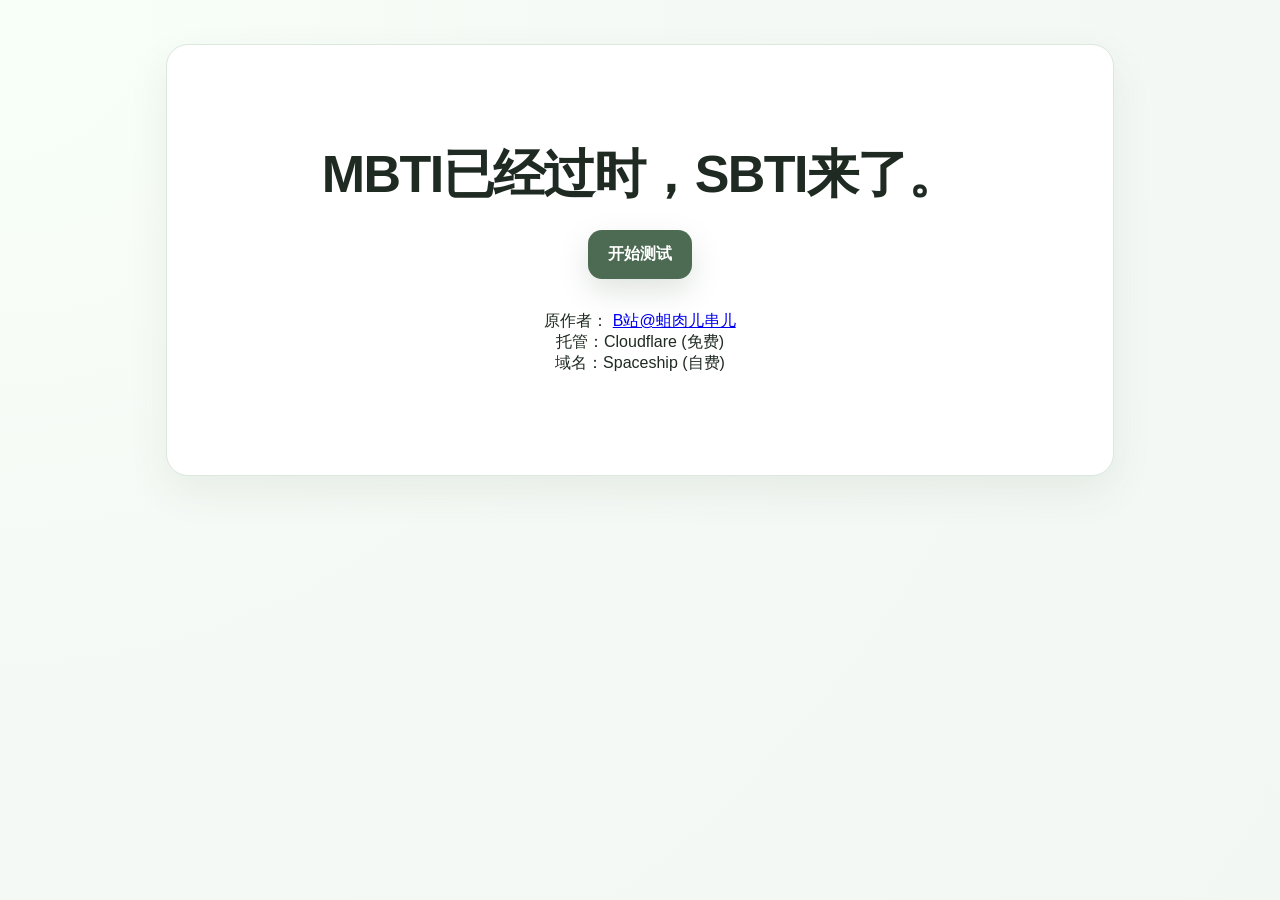
<file: sbti_unun_dev_dump/output/site/index.html>
<!DOCTYPE html>
<html lang="zh-CN">
<head>
  <meta charset="UTF-8" />
  <meta name="viewport" content="width=device-width, initial-scale=1.0" />
  <title>BSTI 人格测试</title>
  <style>
    :root {
      --bg: #f6faf6;
      --panel: #ffffff;
      --text: #1e2a22;
      --muted: #6a786f;
      --line: #dbe8dd;
      --soft: #edf6ef;
      --accent: #6c8d71;
      --accent-strong: #4d6a53;
      --shadow: 0 16px 40px rgba(47, 73, 55, 0.08);
      --radius: 22px;
    }

    * { box-sizing: border-box; }
    html, body { margin: 0; padding: 0; }
    body {
      font-family: -apple-system, BlinkMacSystemFont, "Segoe UI", "PingFang SC", "Hiragino Sans GB", "Microsoft YaHei", sans-serif;
      background:
        radial-gradient(circle at top left, #f8fff8 0, #f6faf6 36%, #f2f7f3 100%);
      color: var(--text);
      min-height: 100vh;
    }

    .shell {
      max-width: 980px;
      margin: 0 auto;
      padding: 24px 16px 56px;
    }

    .card {
      background: var(--panel);
      border: 1px solid var(--line);
      border-radius: var(--radius);
      box-shadow: var(--shadow);
    }

    .hero {
      padding: 28px;
      margin-top: 20px;
      overflow: hidden;
      position: relative;
    }

    .hero::after {
      content: "";
      position: absolute;
      right: -60px;
      top: -60px;
      width: 180px;
      height: 180px;
      border-radius: 50%;
      background: linear-gradient(180deg, rgba(127, 165, 134, 0.18), rgba(127, 165, 134, 0.02));
      pointer-events: none;
    }

    .eyebrow {
      display: inline-flex;
      align-items: center;
      gap: 8px;
      font-size: 12px;
      color: var(--accent-strong);
      border: 1px solid var(--line);
      background: var(--soft);
      border-radius: 999px;
      padding: 8px 12px;
      margin-bottom: 16px;
    }

    h1, h2, h3, p { margin: 0; }
    .hero h1 {
      font-size: clamp(28px, 5vw, 52px);
      line-height: 1.08;
      letter-spacing: -0.03em;
      max-width: 680px;
    }
    .hero .sub {
      margin-top: 14px;
      color: var(--muted);
      font-size: 15px;
      line-height: 1.75;
      max-width: 720px;
    }

    .hero-grid {
      display: grid;
      grid-template-columns: 1.3fr 0.9fr;
      gap: 18px;
      align-items: stretch;
      margin-top: 24px;
    }

    .mini-panel {
      padding: 18px;
      border-radius: 18px;
      border: 1px solid var(--line);
      background: linear-gradient(180deg, #fbfefb, #f3f8f4);
    }

    .mini-panel h3 {
      font-size: 15px;
      margin-bottom: 10px;
    }

    .mini-panel ul {
      margin: 0;
      padding-left: 18px;
      color: var(--muted);
      line-height: 1.8;
      font-size: 14px;
    }

        .hero-actions {
      display: flex;
      flex-wrap: wrap;
      gap: 12px;
      margin-top: 22px;
    }
    .hero-minimal {
      min-height: 48vh;
      display: flex;
      flex-direction: column;
      justify-content: center;
      align-items: center;
      text-align: center;
      padding: 42px 20px;
    }
    .hero-minimal::after { display: none; }
    .hero-minimal h1 {
      max-width: none;
      margin: 0;
    }
    .hero-actions-single {
      justify-content: center;
      margin-top: 28px;
    }

    button {
      border: 0;
      cursor: pointer;
      transition: transform .16s ease, box-shadow .16s ease, opacity .16s ease;
      font: inherit;
    }

    button:hover { transform: translateY(-1px); }
    button:disabled { cursor: not-allowed; opacity: 0.55; transform: none; }

    .btn-primary {
      background: var(--accent-strong);
      color: #fff;
      padding: 14px 20px;
      border-radius: 14px;
      box-shadow: 0 12px 30px rgba(77, 106, 83, 0.18);
      font-weight: 700;
    }

    .btn-secondary {
      background: #fff;
      color: var(--accent-strong);
      padding: 14px 20px;
      border-radius: 14px;
      border: 1px solid var(--line);
      font-weight: 700;
    }

    .screen { display: none; }
    .screen.active { display: block; }

    .test-wrap,
    .result-wrap {
      margin-top: 22px;
      padding: 22px;
    }

    .topbar {
      display: flex;
      justify-content: space-between;
      align-items: center;
      gap: 16px;
      margin-bottom: 18px;
      flex-wrap: wrap;
    }

    .progress {
      flex: 1;
      min-width: 240px;
      height: 10px;
      background: #edf3ee;
      border-radius: 999px;
      overflow: hidden;
      position: relative;
    }

    .progress > span {
      display: block;
      width: 0;
      height: 100%;
      background: linear-gradient(90deg, #97b59c, #5b7a62);
      border-radius: inherit;
      transition: width .22s ease;
    }

    .progress-text {
      color: var(--muted);
      font-size: 13px;
      white-space: nowrap;
    }

    .question-list {
      display: grid;
      gap: 16px;
    }

    .question {
      border: 1px solid var(--line);
      border-radius: 18px;
      padding: 18px;
      background: linear-gradient(180deg, #ffffff, #fbfdfb);
    }

    .question-meta {
      display: flex;
      justify-content: space-between;
      align-items: center;
      gap: 12px;
      margin-bottom: 10px;
      color: var(--muted);
      font-size: 12px;
    }

    .badge {
      display: inline-flex;
      align-items: center;
      gap: 6px;
      border-radius: 999px;
      padding: 6px 10px;
      background: var(--soft);
      border: 1px solid var(--line);
    }

    .question-title {
      font-size: 16px;
      line-height: 1.7;
      white-space: pre-wrap;
    }

    .options {
      display: grid;
      gap: 10px;
      margin-top: 14px;
    }

    .option {
      display: flex;
      align-items: flex-start;
      gap: 12px;
      padding: 14px 14px;
      border-radius: 14px;
      border: 1px solid var(--line);
      background: #fff;
      transition: border-color .16s ease, background .16s ease, transform .16s ease;
    }

    .option:hover {
      border-color: #bcd0c1;
      background: #f8fcf9;
    }

    .option input {
      margin-top: 3px;
      accent-color: var(--accent-strong);
      transform: scale(1.1);
      flex-shrink: 0;
    }

    .option-code {
      font-weight: 800;
      color: var(--accent-strong);
      min-width: 22px;
    }

    .actions-bottom {
      display: flex;
      justify-content: space-between;
      align-items: center;
      gap: 12px;
      flex-wrap: wrap;
      margin-top: 18px;
      padding-top: 6px;
    }

    .hint {
      color: var(--muted);
      font-size: 13px;
      line-height: 1.7;
    }

    .result-hero {
      display: grid;
      grid-template-columns: 1.2fr 0.8fr;
      gap: 18px;
      align-items: stretch;
    }

    .type-box,
    .score-box,
    .dim-box,
    .top3-box,
    .about-box {
      border: 1px solid var(--line);
      border-radius: 18px;
      padding: 18px;
      background: linear-gradient(180deg, #ffffff, #fbfdfb);
    }

    .type-kicker {
      font-size: 12px;
      color: var(--accent-strong);
      margin-bottom: 8px;
      letter-spacing: .05em;
    }

    .type-name {
      font-size: clamp(30px, 5vw, 48px);
      line-height: 1.08;
      letter-spacing: -0.03em;
    }

    .type-subname {
      margin-top: 8px;
      color: var(--muted);
      font-size: 15px;
    }

    .match {
      margin-top: 18px;
      display: inline-flex;
      align-items: center;
      gap: 8px;
      border-radius: 999px;
      padding: 10px 14px;
      background: var(--soft);
      border: 1px solid var(--line);
      color: var(--accent-strong);
      font-weight: 700;
    }

    .type-desc {
      margin-top: 18px;
      line-height: 1.85;
      font-size: 15px;
      color: #304034;
    }

    .score-box h3,
    .dim-box h3,
    .top3-box h3,
    .about-box h3 {
      font-size: 16px;
      margin-bottom: 12px;
    }

    .score-grid {
      display: grid;
      grid-template-columns: repeat(2, minmax(0, 1fr));
      gap: 10px;
    }

    .score-item {
      border: 1px solid var(--line);
      border-radius: 14px;
      padding: 12px;
      background: #fff;
    }

    .score-item .k {
      font-size: 12px;
      color: var(--muted);
      margin-bottom: 6px;
    }

    .score-item .v {
      font-size: 20px;
      font-weight: 800;
      color: var(--accent-strong);
    }

    .dim-grid {
      display: grid;
      grid-template-columns: repeat(3, minmax(0, 1fr));
      gap: 10px;
    }

    .dim-pill {
      border: 1px solid var(--line);
      border-radius: 14px;
      padding: 12px;
      background: #fff;
    }

    .dim-pill .label {
      color: var(--muted);
      font-size: 12px;
      margin-bottom: 6px;
    }

    .dim-pill .value {
      font-size: 20px;
      font-weight: 800;
      color: var(--accent-strong);
    }

    .top3-list {
      display: grid;
      gap: 10px;
    }

    .top3-item {
      border: 1px solid var(--line);
      border-radius: 14px;
      padding: 12px;
      background: #fff;
      display: flex;
      justify-content: space-between;
      gap: 12px;
      align-items: center;
    }

    .top3-item strong {
      display: block;
      margin-bottom: 4px;
    }

    .top3-item span {
      color: var(--muted);
      font-size: 13px;
    }

    .top3-score {
      color: var(--accent-strong);
      font-weight: 800;
      white-space: nowrap;
    }

    .about-box p {
      color: var(--muted);
      font-size: 14px;
      line-height: 1.8;
    }

    .footer-note {
      margin-top: 16px;
      color: var(--muted);
      font-size: 12px;
      line-height: 1.7;
    }

    
    .result-layout {
      display: grid;
      gap: 18px;
    }
    .result-top {
      display: grid;
      grid-template-columns: 0.9fr 1.1fr;
      gap: 18px;
      align-items: stretch;
    }
    .poster-box, .type-box, .analysis-box, .dim-box, .note-box {
      border: 1px solid var(--line);
      border-radius: 18px;
      padding: 18px;
      background: linear-gradient(180deg, #ffffff, #fbfdfb);
    }
        .poster-box {
      display: grid;
      grid-template-rows: 1fr auto;
      min-height: 280px;
      overflow: hidden;
      position: relative;
      background:
        radial-gradient(circle at top right, rgba(127,165,134,0.16), rgba(127,165,134,0) 40%),
        linear-gradient(180deg, #ffffff, #f7fbf8);
    }
    .poster-box::after {
      content: "";
      position: absolute;
      right: -46px;
      bottom: -46px;
      width: 140px;
      height: 140px;
      border-radius: 50%;
      background: linear-gradient(180deg, rgba(127,165,134,0.12), rgba(127,165,134,0.01));
      pointer-events: none;
    }
    .poster-image {
      width: 100%;
      min-height: 220px;
      max-height: 460px;
      object-fit: contain;
      border-radius: 18px;
      background: rgba(255,255,255,0.75);
      position: relative;
      z-index: 1;
    }
    .poster-box.no-image .poster-image {
      display: none;
    }
    .poster-caption {
      margin-top: 14px;
      color: var(--muted);
      font-size: 14px;
      line-height: 1.8;
      position: relative;
      z-index: 1;
    }
    .type-kicker {
      font-size: 12px;
      color: var(--accent-strong);
      margin-bottom: 8px;
      letter-spacing: .06em;
    }
    .type-name {
      font-size: clamp(30px, 5vw, 48px);
      line-height: 1.08;
      letter-spacing: -0.03em;
    }
    .type-subname {
      margin-top: 10px;
      color: var(--muted);
      font-size: 14px;
      line-height: 1.8;
    }
    .match {
      margin-top: 18px;
      display: inline-flex;
      align-items: center;
      gap: 8px;
      border-radius: 999px;
      padding: 10px 14px;
      background: var(--soft);
      border: 1px solid var(--line);
      color: var(--accent-strong);
      font-weight: 700;
      font-size: 14px;
      line-height: 1.4;
    }
    .analysis-box h3, .dim-box h3, .note-box h3 {
      font-size: 16px;
      margin-bottom: 12px;
    }
    .result-actions {
      margin-top: 22px;
      display: flex;
      justify-content: flex-end;
    }
    .analysis-box p {
      margin: 0;
      color: #304034;
      font-size: 15px;
      line-height: 1.9;
      white-space: pre-wrap;
    }
    .dim-list {
      display: grid;
      gap: 12px;
    }
    .dim-item {
      border: 1px solid var(--line);
      border-radius: 16px;
      padding: 14px;
      background: #fff;
    }
    .dim-item-top {
      display: flex;
      justify-content: space-between;
      align-items: baseline;
      gap: 10px;
      margin-bottom: 8px;
      flex-wrap: wrap;
    }
    .dim-item-name {
      font-size: 14px;
      font-weight: 700;
      color: var(--text);
    }
    .dim-item-score {
      color: var(--accent-strong);
      font-weight: 800;
      font-size: 14px;
      white-space: nowrap;
    }
    .dim-item p {
      margin: 0;
      color: var(--muted);
      font-size: 13px;
      line-height: 1.8;
    }
    .note-box p {
      margin: 0;
      color: var(--muted);
      font-size: 13px;
      line-height: 1.8;
    }

    .author-box {
      border: 1px solid var(--line);
      border-radius: 18px;
      background: linear-gradient(180deg, #ffffff, #fbfdfb);
      overflow: hidden;
    }
    .author-box summary {
      list-style: none;
      cursor: pointer;
      padding: 18px;
      font-size: 16px;
      font-weight: 700;
      color: var(--text);
      display: flex;
      align-items: center;
      justify-content: space-between;
      gap: 12px;
    }
    .author-box summary::-webkit-details-marker { display: none; }
    .author-box summary::after {
      content: '展开';
      font-size: 12px;
      font-weight: 700;
      color: var(--accent-strong);
      border: 1px solid var(--line);
      background: var(--soft);
      padding: 6px 10px;
      border-radius: 999px;
      flex-shrink: 0;
    }
    .author-box[open] summary::after {
      content: '收起';
    }
    .author-content {
      border-top: 1px solid var(--line);
      padding: 0 18px 18px;
    }
    .author-content p {
      margin: 14px 0 0;
      color: #304034;
      font-size: 14px;
      line-height: 1.9;
    }

    .result-actions {
      display: flex;
      justify-content: space-between;
      align-items: center;
      gap: 12px;
      flex-wrap: wrap;
      margin-top: 22px;
    }
    @media (max-width: 860px) {
      .result-top { grid-template-columns: 1fr; }
    }

@media (max-width: 860px) {
      .hero-grid,
      .result-hero {
        grid-template-columns: 1fr;
      }
      .dim-grid { grid-template-columns: repeat(2, minmax(0, 1fr)); }
    }

    @media (max-width: 600px) {
      .shell { padding: 14px 12px 42px; }
      .hero, .test-wrap, .result-wrap { padding: 16px; }
      .hero h1 { font-size: 32px; }
      .question-title { font-size: 15px; }
      .dim-grid,
      .score-grid { grid-template-columns: 1fr; }
    }
  </style>
</head>
<body>
  <div class="shell">
    <section id="intro" class="screen active">
      <div class="hero card hero-minimal">
        <h1>MBTI已经过时，SBTI来了。</h1>
        <div class="hero-actions hero-actions-single">
          <button id="startBtn" class="btn-primary">开始测试</button>
        </div>
        <div style="padding-top: 2rem; display: flex; flex-direction: column;">
          <span>
            原作者：
            <a href="https://space.bilibili.com/417038183">B站@蛆肉儿串儿</a>
          </span>
          <span>
            托管：Cloudflare (免费)
          </span>
          <span>
            域名：Spaceship (自费)
          </span>
        </div>
      </div>
    </section>

    <section id="test" class="screen">
      <div class="test-wrap card">
        <div class="topbar">
          <div class="progress"><span id="progressBar"></span></div>
          <div class="progress-text" id="progressText">0 / 31</div>
        </div>

        <div id="questionList" class="question-list"></div>

        <div class="actions-bottom">
          <div class="hint" id="testHint">全选完才会放行。世界已经够乱了，起码把题做完整。</div>
          <div style="display:flex; gap:12px; flex-wrap:wrap;">
            <button id="backIntroBtn" class="btn-secondary">返回首页</button>
            <button id="submitBtn" class="btn-primary" disabled>提交并查看结果</button>
          </div>
        </div>
      </div>
    </section>

    
    <section id="result" class="screen">
      <div class="result-wrap card">
        <div class="result-layout">
          <div class="result-top">
            <div class="poster-box" id="posterBox">
              <img id="posterImage" class="poster-image" alt="人格结果图" />
              <div id="posterCaption" class="poster-caption">怎么样，被我拿捏了吧？</div>
            </div>

            <div class="type-box">
              <div class="type-kicker" id="resultModeKicker">你的主类型</div>
              <div class="type-name" id="resultTypeName">CTRL（拿捏者）</div>
              <div class="match" id="matchBadge">匹配度 92%</div>
              <div class="type-subname" id="resultTypeSub">系统备注会显示在这里。</div>
            </div>
          </div>

          <div class="analysis-box">
            <h3>该人格的简单解读</h3>
            <p id="resultDesc"></p>
          </div>

          <div class="dim-box">
            <h3>十五维度评分</h3>
            <div id="dimList" class="dim-list"></div>
          </div>

          <div class="note-box">
            <h3>友情提示</h3>
            <p id="funNote">本测试仅供娱乐，别拿它当诊断、面试、相亲、分手、招魂、算命或人生判决书。</p>
          </div>

                    <details class="author-box">
            <summary>作者的话</summary>
            <div class="author-content">
              <p>本测试首发于b站up主蛆肉儿串儿（UID417038183），初衷是劝诫一位爱喝酒的朋友戒酒。</p>
              <p>由于作者的人格是SHIT愤世者，所以平等的攻击了各位，在此抱歉！！不过我是一个绝世大美女，你们一定会原谅我，有B站的朋友们也可以关注我。</p>
              <p>关于这个测试，我没法很好的平衡娱乐和专业性，因此对于一些人格的阐释较为模糊或完全不准（如屌丝可能并非真的屌丝），如有冒犯非常抱歉！！</p>
              <p>再鉴于时间精力有限，就随便搞了一个先这样玩玩，后续会慢慢完善修改的，总之好玩为主，还请不要用于盈利呀。</p>
            </div>
          </details>
        </div>

        <div class="result-actions">
          <div style="display:flex; gap:12px; flex-wrap:wrap;">
            <button id="restartBtn" class="btn-secondary">重新测试</button>
            <button id="toTopBtn" class="btn-primary">回到首页</button>
          </div>
        </div>
      </div>
    </section>

  </div>

  
  <script>
    const dimensionMeta = {
      S1: { name: 'S1 自尊自信', model: '自我模型' },
      S2: { name: 'S2 自我清晰度', model: '自我模型' },
      S3: { name: 'S3 核心价值', model: '自我模型' },
      E1: { name: 'E1 依恋安全感', model: '情感模型' },
      E2: { name: 'E2 情感投入度', model: '情感模型' },
      E3: { name: 'E3 边界与依赖', model: '情感模型' },
      A1: { name: 'A1 世界观倾向', model: '态度模型' },
      A2: { name: 'A2 规则与灵活度', model: '态度模型' },
      A3: { name: 'A3 人生意义感', model: '态度模型' },
      Ac1: { name: 'Ac1 动机导向', model: '行动驱力模型' },
      Ac2: { name: 'Ac2 决策风格', model: '行动驱力模型' },
      Ac3: { name: 'Ac3 执行模式', model: '行动驱力模型' },
      So1: { name: 'So1 社交主动性', model: '社交模型' },
      So2: { name: 'So2 人际边界感', model: '社交模型' },
      So3: { name: 'So3 表达与真实度', model: '社交模型' }
    };
    const questions = [
      {
        id: 'q1', dim: 'S1',
        text: '我不仅是屌丝，我还是joker,我还是咸鱼，这辈子没谈过一场恋爱，胆怯又自卑，我的青春就是一场又一场的意淫，每一天幻想着我也能有一个女孩子和我一起压马路，一起逛街，一起玩，现实却是爆了父母金币，读了个烂学校，混日子之后找班上，没有理想，没有目标，没有能力的三无人员，每次看到你能在网上开屌丝的玩笑，我都想哭，我就是地底下的老鼠，透过下水井的缝隙，窥探地上的各种美好，每一次看到这种都是对我心灵的一次伤害，对我生存空间的一次压缩，求求哥们给我们这种小丑一点活路吧，我真的不想在白天把枕巾哭湿一大片',
        options: [
          { label: '我哭了。。', value: 1 },
          { label: '这是什么。。', value: 2 },
          { label: '这不是我！', value: 3 }
        ]
      },
      {
        id: 'q2', dim: 'S1',
        text: '我不够好，周围的人都比我优秀',
        options: [
          { label: '确实', value: 1 },
          { label: '有时', value: 2 },
          { label: '不是', value: 3 }
        ]
      },
      {
        id: 'q3', dim: 'S2',
        text: '我很清楚真正的自己是什么样的',
        options: [
          { label: '不认同', value: 1 },
          { label: '中立', value: 2 },
          { label: '认同', value: 3 }
        ]
      },
      {
        id: 'q4', dim: 'S2',
        text: '我内心有真正追求的东西',
        options: [
          { label: '不认同', value: 1 },
          { label: '中立', value: 2 },
          { label: '认同', value: 3 }
        ]
      },
      {
        id: 'q5', dim: 'S3',
        text: '我一定要不断往上爬、变得更厉害',
        options: [
          { label: '不认同', value: 1 },
          { label: '中立', value: 2 },
          { label: '认同', value: 3 }
        ]
      },
      {
        id: 'q6', dim: 'S3',
        text: '外人的评价对我来说无所吊谓。',
        options: [
          { label: '不认同', value: 1 },
          { label: '中立', value: 2 },
          { label: '认同', value: 3 }
        ]
      },
      {
        id: 'q7', dim: 'E1',
        text: '对象超过5小时没回消息，说自己窜稀了，你会怎么想？',
        options: [
          { label: '拉稀不可能5小时，也许ta隐瞒了我。', value: 1 },
          { label: '在信任和怀疑之间摇摆。', value: 2 },
          { label: '也许今天ta真的不太舒服。', value: 3 }
        ]
      },
      {
        id: 'q8', dim: 'E1',
        text: '我在感情里经常担心被对方抛弃',
        options: [
          { label: '是的', value: 1 },
          { label: '偶尔', value: 2 },
          { label: '不是', value: 3 }
        ]
      },
      {
        id: 'q9', dim: 'E2',
        text: '我对天发誓，我对待每一份感情都是认真的！',
        options: [
          { label: '并没有', value: 1 },
          { label: '也许？', value: 2 },
          { label: '是的！（问心无愧骄傲脸）', value: 3 }
        ]
      },
      {
        id: 'q10', dim: 'E2',
        text: '你的恋爱对象是一个尊老爱幼，温柔敦厚，洁身自好，光明磊落，大义凛然，能言善辩，口才流利，观察入微，见多识广，博学多才，诲人不倦，和蔼可亲，平易近人，心地善良，慈眉善目，积极进取，意气风发，玉树临风，国色天香，倾国倾城，花容月貌的人，此时你会？',
        options: [
          { label: '就算ta再优秀我也不会陷入太深。', value: 1 },
          { label: '会介于A和C之间。', value: 2 },
          { label: '会非常珍惜ta，也许会变成恋爱脑。', value: 3 }
        ]
      },
      {
        id: 'q11', dim: 'E3',
        text: '恋爱后，对象非常黏人，你作何感想？',
        options: [
          { label: '那很爽了', value: 1 },
          { label: '都行无所谓', value: 2 },
          { label: '我更喜欢保留独立空间', value: 3 }
        ]
      },
      {
        id: 'q12', dim: 'E3',
        text: '我在任何关系里都很重视个人空间',
        options: [
          { label: '我更喜欢依赖与被依赖', value: 1 },
          { label: '看情况', value: 2 },
          { label: '是的！（斩钉截铁地说道）', value: 3 }
        ]
      },
      {
        id: 'q13', dim: 'A1',
        text: '大多数人是善良的',
        options: [
          { label: '其实邪恶的人心比世界上的痔疮更多。', value: 1 },
          { label: '也许吧。', value: 2 },
          { label: '是的，我愿相信好人更多。', value: 3 }
        ]
      },
      {
        id: 'q14', dim: 'A1',
        text: '你走在街上，一位萌萌的小女孩蹦蹦跳跳地朝你走来（正脸、侧脸看都萌，用vivo、苹果、华为、OPPO手机看都萌，实在是非常萌的那种），她递给你一根棒棒糖，此时你作何感想？',
        options: [
          { label: '呜呜她真好真可爱！居然给我棒棒糖！', value: 3 },
          { label: '一脸懵逼，作挠头状', value: 2 },
          { label: '这也许是一种新型诈骗？还是走开为好。', value: 1 }
        ]
      },
      {
        id: 'q15', dim: 'A2',
        text: '快考试了，学校规定必须上晚自习，请假会扣分，但今晚你约了女/男神一起玩《绝地求生：刺激战场》（一款刺激的游戏），你怎么办？',
        options: [
          { label: '翘了！反正就一次！', value: 1 },
          { label: '干脆请个假吧。', value: 2 },
          { label: '都快考试了还去啥。', value: 3 }
        ]
      },
      {
        id: 'q16', dim: 'A2',
        text: '我喜欢打破常规，不喜欢被束缚',
        options: [
          { label: '认同', value: 1 },
          { label: '保持中立', value: 2 },
          { label: '不认同', value: 3 }
        ]
      },
      {
        id: 'q17', dim: 'A3',
        text: '我做事通常有目标。',
        options: [
          { label: '不认同', value: 1 },
          { label: '中立', value: 2 },
          { label: '认同', value: 3 }
        ]
      },
      {
        id: 'q18', dim: 'A3',
        text: '突然某一天，我意识到人生哪有什么他妈的狗屁意义，人不过是和动物一样被各种欲望支配着，纯纯是被激素控制的东西，饿了就吃，困了就睡，一发情就想交配，我们简直和猪狗一样没什么区别。',
        options: [
          { label: '是这样的。', value: 1 },
          { label: '也许是，也许不是。', value: 2 },
          { label: '这简直是胡扯', value: 3 }
        ]
      },
      {
        id: 'q19', dim: 'Ac1',
        text: '我做事主要为了取得成果和进步，而不是避免麻烦和风险。',
        options: [
          { label: '不认同', value: 1 },
          { label: '中立', value: 2 },
          { label: '认同', value: 3 }
        ]
      },
      {
        id: 'q20', dim: 'Ac1',
        text: '你因便秘坐在马桶上（已长达30分钟），拉不出很难受。此时你更像',
        options: [
          { label: '再坐三十分钟看看，说不定就有了。', value: 1 },
          { label: '用力拍打自己的屁股并说：“死屁股，快拉啊！”', value: 2 },
          { label: '使用开塞露，快点拉出来才好。', value: 3 }
        ]
      },
      {
        id: 'q21', dim: 'Ac2',
        text: '我做决定比较果断，不喜欢犹豫',
        options: [
          { label: '不认同', value: 1 },
          { label: '中立', value: 2 },
          { label: '认同', value: 3 }
        ]
      },
      {
        id: 'q22', dim: 'Ac2',
        text: '此题没有题目，请盲选',
        options: [
          { label: '反复思考后感觉应该选A？', value: 1 },
          { label: '啊，要不选B？', value: 2 },
          { label: '不会就选C？', value: 3 }
        ]
      },
      {
        id: 'q23', dim: 'Ac3',
        text: '别人说你“执行力强”，你内心更接近哪句？',
        options: [
          { label: '我被逼到最后确实执行力超强。。。', value: 1 },
          { label: '啊，有时候吧。', value: 2 },
          { label: '是的，事情本来就该被推进', value: 3 }
        ]
      },
      {
        id: 'q24', dim: 'Ac3',
        text: '我做事常常有计划，____',
        options: [
          { label: '然而计划不如变化快。', value: 1 },
          { label: '有时能完成，有时不能。', value: 2 },
          { label: '我讨厌被打破计划。', value: 3 }
        ]
      },
      {
        id: 'q25', dim: 'So1',
        text: '你因玩《第五人格》（一款刺激的游戏）而结识许多网友，并被邀请线下见面，你的想法是？',
        options: [
          { label: '网上口嗨下就算了，真见面还是有点忐忑。', value: 1 },
          { label: '见网友也挺好，反正谁来聊我就聊两句。', value: 2 },
          { label: '我会打扮一番并热情聊天，万一呢，我是说万一呢？', value: 3 }
        ]
      },
      {
        id: 'q26', dim: 'So1',
        text: '朋友带了ta的朋友一起来玩，你最可能的状态是',
        options: [
          { label: '对“朋友的朋友”天然有点距离感，怕影响二人关系', value: 1 },
          { label: '看对方，能玩就玩。', value: 2 },
          { label: '朋友的朋友应该也算我的朋友！要热情聊天', value: 3 }
        ]
      },
      {
        id: 'q27', dim: 'So2',
        text: '我和人相处主打一个电子围栏，靠太近会自动报警。',
        options: [
          { label: '认同', value: 3 },
          { label: '中立', value: 2 },
          { label: '不认同', value: 1 }
        ]
      },
      {
        id: 'q28', dim: 'So2',
        text: '我渴望和我信任的人关系密切，熟得像失散多年的亲戚。',
        options: [
          { label: '认同', value: 1 },
          { label: '中立', value: 2 },
          { label: '不认同', value: 3 }
        ]
      },
      {
        id: 'q29', dim: 'So3',
        text: '有时候你明明对一件事有不同的、负面的看法，但最后没说出来。多数情况下原因是：',
        options: [
          { label: '这种情况较少。', value: 1 },
          { label: '可能碍于情面或者关系。', value: 2 },
          { label: '不想让别人知道自己是个阴暗的人。', value: 3 }
        ]
      },
      {
        id: 'q30', dim: 'So3',
        text: '我在不同人面前会表现出不一样的自己',
        options: [
          { label: '不认同', value: 1 },
          { label: '中立', value: 2 },
          { label: '认同', value: 3 }
        ]
      }
    ];
    const specialQuestions = [
      {
        id: 'drink_gate_q1',
        special: true,
        kind: 'drink_gate',
        text: '您平时有什么爱好？',
        options: [
          { label: '吃喝拉撒', value: 1 },
          { label: '艺术爱好', value: 2 },
          { label: '饮酒', value: 3 },
          { label: '健身', value: 4 }
        ]
      },
      {
        id: 'drink_gate_q2',
        special: true,
        kind: 'drink_trigger',
        text: '您对饮酒的态度是？',
        options: [
          { label: '小酌怡情，喝不了太多。', value: 1 },
          { label: '我习惯将白酒灌在保温杯，当白开水喝，酒精令我信服。', value: 2 }
        ]
      }
    ];

    const TYPE_LIBRARY = {
  "CTRL": {
    "code": "CTRL",
    "cn": "拿捏者",
    "intro": "怎么样，被我拿捏了吧？",
    "desc": "恭喜您，您测出了全中国最为罕见的人格，您是宇宙熵增定律的天然反抗者！全世界所谓成功人士里，99.99%都是您的拙劣模仿者。CTRL人格，是行走的人形自走任务管理器，普通人眼中的“规则”，在您这里只是出厂的基础参数设置；凡人所谓的“计划”，对您而言不过是心血来潮的随手涂鸦。拥有一个CTRL朋友意味着什么？意味着你的人生导航系统会变得更加精准、高效。因为CTRL最会拿捏了。CTRL会在你人生列车即将脱轨的前一秒，用一个“Ctrl+S”帮你硬核存档，再用一套无法拒绝的逻辑把你强行拽回正轨。他们是你混乱生活最后的备份盘，是宇宙崩塌前唯一还亮着的那个重启键。"
  },
  "ATM-er": {
    "code": "ATM-er",
    "cn": "送钱者",
    "intro": "你以为我很有钱吗？",
    "desc": "恭喜您，您竟然测出了这个世界上最稀有的人格。您或将成为金融界的未解之谜——是的，ATM-er不一定真的“送钱”，但可能永远在“支付”。支付时间、支付精力、支付耐心、支付一个本该安宁的夜晚。因此像一部老旧但坚固的ATM机，插进去的是别人的焦虑和麻烦，吐出来的是“没事，有我”的安心保证。您的人生就是一场盛大的、无人喝彩的单人付账秀。您竟用磐石般的可靠，承受了瀑布般的索取，偶尔夜深人静才会对着账单——可能是精神上的——发出一声叹息：我这该死的、无处安放的责任心啊。"
  },
  "Dior-s": {
    "code": "Dior-s",
    "cn": "屌丝",
    "intro": "等着我屌丝逆袭。",
    "desc": "恭喜！您并非屌丝，您是犬儒主义先贤第欧根尼失散多年的精神传人，因为屌丝的全称是 Diogenes' Original Realist - sage。Dior-s人格，是对当代消费主义陷阱和成功学PUA最彻底的蔑视。他们不是“不求上进”，而是早已看穿一切“上进”的尽头不过是更高级的牢房。屌丝有着大智慧。当别人在追逐风口，被时代的巨浪拍得七荤八素时，Dior-s早已在自己的精神木桶里晒着太阳，达到了“人桶合一”的至高境界。他们信奉的不是空话，是经过亿万次实践检验的物理法则与生物本能：一、躺着比站着舒服；二、饭点到了就得干饭。"
  },
  "BOSS": {
    "code": "BOSS",
    "cn": "领导者",
    "intro": "方向盘给我，我来开。",
    "desc": "BOSS是一个手里永远拿着方向盘的人。哪怕油箱已经亮了红灯，哪怕导航在胡说八道，你都会面无表情地说一句：我来开。然后真的把车开到了目的地。该人格拥有独立的物理法则——永恒向上定律。BOSS人格看世界，就像玩通关了的玩家在看新手教程。效率是他们的信仰，秩序是他们的呼吸。他们不是“自带领袖气场”，他们本身就是人形的气场发生器，方圆五米内，空气都会自动变得严肃而高效。他们眼中的“自我突破”，约等于普通人眼中的“自虐”。今天掌握一门新语言，明天考下一个专业证书，后天就计划殖民火星。你说这太卷了，他会用一种看弱鸡的眼神看着你：不是我太狠，是你太松。"
  },
  "THAN-K": {
    "code": "THAN-K",
    "cn": "感恩者",
    "intro": "我感谢苍天！我感谢大地！",
    "desc": "恭喜您，您测出了全中国最为罕见的人格。您应当感谢我！感谢您在此刻拥有了生命的滋润！倘若您上班路上堵车了？您也应当说一句：我感谢这次堵车，它让我有更多时间聆听这首美妙的歌曲，并欣赏窗外每一张因焦虑而扭曲的脸庞，让我更珍惜内心的平静。是的，THAN-K拥有温润如玉的性格和海纳百川的胸怀。他们眼中的世界没有完全的坏人，只有“尚未被感恩光芒照耀到的朋友”。拥有一个THAN-K朋友，就像身边多了一个永不枯竭的正能量发射塔。TA甚至能帮你从墙角的霉斑里发现一幅梵高风格的星空图。"
  },
  "OH-NO": {
    "code": "OH-NO",
    "cn": "哦不人",
    "intro": "哦不！我怎么会是这个人格？！",
    "desc": "“哦不！”并非恐惧的尖叫，而是一种顶级的智慧。当普通人看到一个杯子放在桌沿，哦不人看到的是一场由“水渍-短路-火灾-全楼疏散-经济损失-蝴蝶效应-世界末日”构成的灾难史诗。于是，伴随着一声发自灵魂深处的 Oh, no!，他们会以迅雷不及掩耳之势把杯子挪到桌子正中央，然后再垫上一张吸水杯垫。哦不人对“边界”有一种近乎偏执的尊重：你的就是你的，我的就是我的。所有意外和风险都已经在他的“Oh, no!”声中，被扼杀在了萌芽状态。他们是秩序的守护神，是混乱世界里最后那批神经绷得很直的体面人。"
  },
  "GOGO": {
    "code": "GOGO",
    "cn": "行者",
    "intro": "gogogo~出发咯",
    "desc": "经研究发现，GOGO人格的大脑构造与常人有根本性不同。GOGO活在一个极致的“所见即所得”世界里，人生信条简单粗暴到令人发指：只要我闭上眼睛，天就是黑的；只要我把钱都花了，我就没有钱了；只要我站在斑马线上，我现在就是行人了。逻辑完美闭环，根本无法反驳。别人还在为“先有鸡还是先有蛋”而辩论，GOGO行者已经把鸡和蛋一起做成了一盘“鸡生蛋，蛋生鸡之终极奥义盖浇饭”。他们不是在“解决问题”，他们是在“清除待办事项”。对他们来说，世界上只有两种状态：已完成，和即将被我完成。"
  },
  "SEXY": {
    "code": "SEXY",
    "cn": "尤物",
    "intro": "您就是天生的尤物！",
    "desc": "当您走进一个房间，照明系统会自动将您识别为天生的尤物，并自觉调暗亮度，以避免能源浪费。当您微笑时，您就变成了微笑着的尤物，周围的空气湿度也会显著下降，因为水蒸气都凝结成了人眼中的爱心。无论是谁，都容易对您的存在产生一种超标的注意力。传说，如果有足够多的SEXY人格聚集在一起开派对，其释放出的综合魅力能量足以暂时扭曲时空结构，让参加者产生“时间变慢了”的幸福错觉。他们不需要卖力表达，很多时候，单是存在本身就已经很像一篇华丽到过分的赋。"
  },
  "LOVE-R": {
    "code": "LOVE-R",
    "cn": "多情者",
    "intro": "爱意太满，现实显得有点贫瘠。",
    "desc": "LOVE-R人格像远古神话时代幸存至今的珍稀物种，其存在概率比你在马桶里钓到作者胳膊的概率还低。您简直是这个钢铁森林时代最后的、也是最不合时宜的吟游诗人。因为您的情感处理器不是二进制的，而是彩虹制的。一片落叶，在常人眼里只是“秋天来了”，在LOVE-R眼中，则是一场关于轮回、牺牲与无言之爱的十三幕悲喜剧。您内心世界像一座永不关门的主题公园，一生都在寻找那个能看懂园区地图、并愿意陪你坐旋转木马直到宇宙尽头的灵魂伴侣。"
  },
  "MUM": {
    "code": "MUM",
    "cn": "妈妈",
    "intro": "或许...我可以叫你妈妈吗....?",
    "desc": "恭喜您，您测出了全中国最稀有的妈妈人格。是的，在混沌未开、时间尚无姓名之前，在第一颗恒星打出第一个嗝之前，就已经有了妈妈。妈妈人格的底色是温柔，擅长感知情绪，具有超强共情力，知道什么时候该停下来，什么时候该对自己说一句“算了”。妈妈像一个医生，治愈了别人的不开心。只可惜，当妈妈落泪时，TA给自己的药，剂量总是比给别人小一号。MUM对自己的温柔，常常打了折。"
  },
  "FAKE": {
    "code": "FAKE",
    "cn": "伪人",
    "intro": "已经，没有人类了。",
    "desc": "SCP基金会紧急报告：项目编号 SCP-CN-████ “伪人”。在社交场合，伪人是八面玲珑的存在，因为他们切换人格面具比切换手机输入法还快。上一秒还是推心置腹的铁哥们模式，下一秒领导来了，瞬间切换成沉稳可靠好员工模式，连脸上的光泽度和卷曲度都会发生微调。你以为你交到了一个真心懂你的朋友？醒醒。你只是幸运地遇到了一个善于伪装、高性能的仿生人罢了。夜深人静时，伪人把面具一层层摘下来，最后才发现，面具下空得很，正是这些面具构成了自己。"
  },
  "OJBK": {
    "code": "OJBK",
    "cn": "无所谓人",
    "intro": "我说随便，是真的随便。",
    "desc": "让我们直面这个词的粗犷本质：OJBK。这已经不是一种人格，而是一种统治哲学。当凡人面临“中午吃米饭还是面条”的世纪抉择时，大脑在激烈燃烧卡路里；而OJBK人格，会用一种批阅奏章般的淡然，轻飘飘地吐出两个字：都行。这不是没主见，这是在告诉你：尔等凡俗的选择，于朕而言，皆为蝼蚁。为什么不争执？因为跟草履虫辩论宇宙的未来毫无意义。为什么不较真？因为帝王不会在意脚下的尘埃是往左飘还是往右飘。"
  },
  "MALO": {
    "code": "MALO",
    "cn": "吗喽",
    "intro": "人生是个副本，而我只是一只吗喽。",
    "desc": "朋友，你不是“童心未泯”，你压根就没进化。你的灵魂还停留在那个挂在树上荡秋千、看见香蕉就两眼放光的快乐时代。当人类祖先决定从树上下来、学会直立行走、穿上西装打领带时，吗喽人格的祖先在旁边的大树上看着他们，挠了挠屁股，嘴里发出一声不屑的“吱”。他们看透了一切：所谓的“文明”，不过是一场最无聊、最不好玩的付费游戏。规则偶尔是可以打破的，天花板是用来倒挂的，会议室是用来表演后空翻的。MALO本身就是一个从巨大脑洞里掉出来、忘了关门的奇思妙想。"
  },
  "JOKE-R": {
    "code": "JOKE-R",
    "cn": "小丑",
    "intro": "原来我们都是小丑。",
    "desc": "请注意，JOKE-R人格不是一个“人”，更像一个把笑话穿在身上的小丑。你打开一层，是个笑话；再打开一层，是个段子；你一层层打开，直到最后，你发现最里面……是空的，只剩下一点微弱的回声在说：哈，没想到吧。JOKE-R是社交场合的气氛组组长兼唯一指定火力输出。有他们在，场子就不会冷。所有人前仰后合地笑着，而笑得最开心的，往往也是他们自己——用最大的笑声，盖住心碎的声音。"
  },
  "WOC!": {
    "code": "WOC!",
    "cn": "握草人",
    "intro": "卧槽，我怎么是这个人格？",
    "desc": "我们发现了一种神奇的生物——WOC!人。他们拥有两种完全独立的操作系统：一个叫“表面系统”，负责发出“我操”“牛逼”“啊？”等一系列大惊小怪的拟声词；另一个叫“后台系统”，负责冷静分析：嗯，果然不出我所料。WOC!人只会卧槽，不会多管闲事，因为他们深知，给傻逼讲道理，就像扶着烂泥上墙，不仅浪费体力，还弄自己一手屎。所以他们选择，握着一根智慧的大草，用一声饱含深情的“WOC！”来为这个疯狂的世界献上最高敬意。"
  },
  "THIN-K": {
    "code": "THIN-K",
    "cn": "思考者",
    "intro": "已深度思考100s。",
    "desc": "经研究发现，THIN-K人格的大脑构造与常人有根本性不同。正如名称所示，您的大脑长时间处于思考状态。您十分会审判信息，注重论点、论据、逻辑推理、潜在偏见，乃至“作者本人三代以内思想背景调查报告”的全套材料。在这个信息爆炸的时代，您绝不会轻易盲从，会在关系中衡量利弊，也十分捍卫自己的自我空间。当别人看到您独处时在发呆？愚蠢，那不是发呆，那是您的大脑正在对今天接收到的所有信息进行分类、归档和销毁。"
  },
  "SHIT": {
    "code": "SHIT",
    "cn": "愤世者",
    "intro": "这个世界，构石一坨。",
    "desc": "恭喜您，SHIT人格是宇宙中已知的唯一一种稀有人格。所谓狗屎，并不是在抱怨，而是在进行一种神秘仪式。SHIT的行为模式是一场惊天动地的悖论戏剧。嘴上：这个项目简直是屎。手上：默默打开 Excel，开始建构函数模型和甘特图。嘴上：这帮同事都是 shit。手上：在同事搞砸之后，一边烦着，一边熬夜把烂摊子收拾得明明白白。嘴上：这个世界就是一坨 shit，赶紧毁灭吧。手上：第二天早上七点准时起床，挤上 shit 一样的地铁，去干那份 shit 一样的工作。别怕，那不是世界末日的警报，那是他马上要开始拯救世界的冲锋号。"
  },
  "ZZZZ": {
    "code": "ZZZZ",
    "cn": "装死者",
    "intro": "我没死，我只是在睡觉。",
    "desc": "恭喜您，您测出了全中国最稀有的装死人格。群里99+条消息您可以视而不见，但当有人发出“@全体成员 还有半小时就截止了”的最后通牒时，您也许会像刚从千年古墓里苏醒一样，缓缓地敲出一个“收到”，然后在29分钟内，交出一份虽然及格的答卷。是的，直到“死线”这个唯一的、最高权限的指令出现，您就真正爆发了，不鸣则已，一鸣惊人。您向宇宙证明了一个真理：有时什么都不做，就不会做错。"
  },
  "POOR": {
    "code": "POOR",
    "cn": "贫困者",
    "intro": "我穷，但我很专。",
    "desc": "恭喜您，您测出了【POOR - 贫困者】。这个“贫困”不是钱包余额的判决书，更像一种欲望断舍离后的资源再分配。别人把精力撒成漫天二维码，你把精力压成一束激光，照哪儿，哪儿就开始冒烟。POOR的世界很简单：不重要的东西一律降噪，重要的东西狠狠干到底。热闹、社交、虚荣、到处刷存在感？抱歉，没空。你不是资源少，你是把资源全部灌进了一个坑里，所以看起来像贫困，实际上像矿井。一旦某件事被你认定值得钻，外界再吵也只是背景杂音。"
  },
  "MONK": {
    "code": "MONK",
    "cn": "僧人",
    "intro": "没有那种世俗的欲望。",
    "desc": "当别人在KTV里参悟爱与恨的纠缠，MONK人格选择在家中参悟一份大道。MONK已然看破红尘，不希望闲人来扰其清修、破其道行。MONK的个人空间，是他们的结界，是他们的须弥山，是他们的绝对领域，神圣不可侵犯。踏入者，会感受到一种来自灵魂深处的窒息感。MONK们不黏不缠，因为在他们的世界观里，万物皆有其独立轨道。行星与行星之间保持着亿万公里的距离，才构成和谐宇宙，人与人之间为什么不行？"
  },
  "IMSB": {
    "code": "IMSB",
    "cn": "傻者",
    "intro": "认真的么？我真的是傻逼么？",
    "desc": "恭喜您！您根本不在人类范畴内！您测出了百万年一遇的【IMSB】人格。IMSB人格的大脑里住着两个不死不休的究极战士：一个叫“我他妈冲了！”，另一个叫“我是个傻逼！”。当IMSB面对一个有好感的人时，前者会说：冲啊！去要微信！去约饭！爱要大声说出来！后者接着说：人家凭什么看得上你？你去了就是自取其辱！最终结果：盯着对方背影直到消失，然后掏出手机搜索“如何克服社交恐惧症”。IMSB不是真的傻，只是您的内心戏，可能比漫威宇宙所有电影加起来都长。"
  },
  "SOLO": {
    "code": "SOLO",
    "cn": "孤儿",
    "intro": "我哭了，我怎么会是孤儿？",
    "desc": "恭喜您，您测出了全中国最稀有的【SOLO - 孤儿】人格。别急着哭，国王的加冕仪式，通常都是一个人。孤儿的自我价值感偏低，因此有时主动疏远他人，孤儿们在自己的灵魂外围建起了一座名为“莫挨老子”的万里长城。每一块砖，都是过去的一道伤口。孤儿就像一只把所有软肋都藏起来，然后用最硬的刺对着世界的刺猬。那满身的尖刺不是攻击，那是一句句说不出口的“别过来，我怕你也受伤”和“求求你，别离开”。"
  },
  "FUCK": {
    "code": "FUCK",
    "cn": "草者",
    "intro": "操！这是什么人格？",
    "desc": "恭喜您！您根本不在人类范畴内！您测出了百万年一遇的【FUCK】人格。人类文明城市里，出现了一株无法被任何除草剂杀死的、具有超级生命力的人形野草——那就是草者人格。它的学名，就叫 FUCK。在FUCK的世界观里，世俗规则简直毫无意义，并且FUCK的情绪开关是物理拨片式的：FUCK YEAH 和 FUCK OFF。FUCK追求的不只是当下快感，也在追求一种在体内横冲直撞的生命力。当所有人都被驯化成了温顺家禽，FUCK则是荒野上最后那一声狼嚎。"
  },
  "DEAD": {
    "code": "DEAD",
    "cn": "死者",
    "intro": "我，还活着吗？",
    "desc": "恭喜您，您测出了全中国最为罕见的人格，只是“死者”这个名字实在有点晦气，所以也可以叫：Don't Expect Any Drives。死者已经看透了那些无意义的哲学思考，因此显得对一切“失去”了兴趣。死者们看世界的眼神，就像一位顶级玩家通关了所有主线、支线、隐藏任务，删档重开了999次之后，终于发现：这游戏压根就没意思。死者是超越了欲望和目标的终极贤者。他们的存在，就是对这个喧嚣世界最沉默也最彻底的抗议。"
  },
  "IMFW": {
    "code": "IMFW",
    "cn": "废物",
    "intro": "我真的...是废物吗？",
    "desc": "恭喜您，您测出的不是一个普通人格，您是一种极其珍稀的、仅占世界人口0.0001％的——【废物】。废物们的自尊通常有些脆弱，缺乏安全感，偶尔也会缺乏主见，因此这种人格能精确地感知到周围最强的那个 WiFi 信号——也就是他们心里最可靠的人。走进【废物】人格的生活，就像走进了一个顶级兰花温室：需要精确控制温度、湿度，以及每天定时进行“我爱你”的言语光合作用。给废物一颗糖，他们会还你一个完全信任你、亮晶晶的眼神。你未必是废物，你只是太没防备，太容易认真。"
  },
  "HHHH": {
    "code": "HHHH",
    "cn": "傻乐者",
    "intro": "哈哈哈哈哈哈。",
    "desc": "恭喜您！由于您的思维回路过于清奇，标准人格库已全面崩溃。第一人格匹配率只有60％以下时，系统才会为您强制匹配这个人格——【HHHH - 傻乐者】。这个人格有什么特质？哈哈哈哈哈哈哈哈哈哈哈哈！对不起，这就是全部的特质了。您可以查看十五维度进行不专业的评估，实在是抱歉！作者设置人格时没有考虑全面，因此才会出现这样的状况。哈哈哈哈哈哈……笑着笑着，我便哭了出来。怎么会有人的脑回路这么新奇。"
  },
  "DRUNK": {
    "code": "DRUNK",
    "cn": "酒鬼",
    "intro": "烈酒烧喉，不得不醉。",
    "desc": "您为什么走路摇摇晃晃？您为什么总是情绪高涨？您为什么看东西是重影的？因为您体内流淌的不是血液，是美味的五粮液！是国窖1573！是江小白！是陕西五粮液！哦，美味的白酒，每一滴都在燃烧，都在沸腾。您是否已经习惯了将白酒灌入保温杯，当作白开水一饮而下？多么伟大的白酒！它让您在饭桌上谈笑风生，在厕所里抱着马桶忏悔人生；它让您觉得自己是夜场诗人，是宇宙中心那团不灭的火，直到第二天上午十点，您的头像裂开的核桃，嘴角挂着食物残渣，灵魂缩在角落里。您终于明白，昨晚那个高谈阔论、拍桌怒吼的人，已经成为了一个酒鬼。"
  }
};
    const TYPE_IMAGES = {
  "IMSB": "./image/IMSB.png",
  "BOSS": "./image/BOSS.png",
  "MUM": "./image/MUM.png",
  "FAKE": "./image/FAKE.png",
  "Dior-s": "./image/Dior-s.jpg",
  "DEAD": "./image/DEAD.png",
  "ZZZZ": "./image/ZZZZ.png",
  "GOGO": "./image/GOGO.png",
  "FUCK": "./image/FUCK.png",
  "CTRL": "./image/CTRL.png",
  "HHHH": "./image/HHHH.png",
  "SEXY": "./image/SEXY.png",
  "OJBK": "./image/OJBK.png",
  "JOKE-R": "./image/JOKE-R.jpg",
  "POOR": "./image/POOR.png",
  "OH-NO": "./image/OH-NO.png",
  "MONK": "./image/MONK.png",
  "SHIT": "./image/SHIT.png",
  "THAN-K": "./image/THAN-K.png",
  "MALO": "./image/MALO.png",
  "ATM-er": "./image/ATM-er.png",
  "THIN-K": "./image/THIN-K.png",
  "SOLO": "./image/SOLO.png",
  "LOVE-R": "./image/LOVE-R.png",
  "WOC!": "./image/WOC.png",
  "DRUNK": "./image/DRUNK.png",
  "IMFW": "./image/IMFW.png"
};

    const NORMAL_TYPES = [
  {
    "code": "CTRL",
    "pattern": "HHH-HMH-MHH-HHH-MHM"
  },
  {
    "code": "ATM-er",
    "pattern": "HHH-HHM-HHH-HMH-MHL"
  },
  {
    "code": "Dior-s",
    "pattern": "MHM-MMH-MHM-HMH-LHL"
  },
  {
    "code": "BOSS",
    "pattern": "HHH-HMH-MMH-HHH-LHL"
  },
  {
    "code": "THAN-K",
    "pattern": "MHM-HMM-HHM-MMH-MHL"
  },
  {
    "code": "OH-NO",
    "pattern": "HHL-LMH-LHH-HHM-LHL"
  },
  {
    "code": "GOGO",
    "pattern": "HHM-HMH-MMH-HHH-MHM"
  },
  {
    "code": "SEXY",
    "pattern": "HMH-HHL-HMM-HMM-HLH"
  },
  {
    "code": "LOVE-R",
    "pattern": "MLH-LHL-HLH-MLM-MLH"
  },
  {
    "code": "MUM",
    "pattern": "MMH-MHL-HMM-LMM-HLL"
  },
  {
    "code": "FAKE",
    "pattern": "HLM-MML-MLM-MLM-HLH"
  },
  {
    "code": "OJBK",
    "pattern": "MMH-MMM-HML-LMM-MML"
  },
  {
    "code": "MALO",
    "pattern": "MLH-MHM-MLH-MLH-LMH"
  },
  {
    "code": "JOKE-R",
    "pattern": "LLH-LHL-LML-LLL-MLM"
  },
  {
    "code": "WOC!",
    "pattern": "HHL-HMH-MMH-HHM-LHH"
  },
  {
    "code": "THIN-K",
    "pattern": "HHL-HMH-MLH-MHM-LHH"
  },
  {
    "code": "SHIT",
    "pattern": "HHL-HLH-LMM-HHM-LHH"
  },
  {
    "code": "ZZZZ",
    "pattern": "MHL-MLH-LML-MML-LHM"
  },
  {
    "code": "POOR",
    "pattern": "HHL-MLH-LMH-HHH-LHL"
  },
  {
    "code": "MONK",
    "pattern": "HHL-LLH-LLM-MML-LHM"
  },
  {
    "code": "IMSB",
    "pattern": "LLM-LMM-LLL-LLL-MLM"
  },
  {
    "code": "SOLO",
    "pattern": "LML-LLH-LHL-LML-LHM"
  },
  {
    "code": "FUCK",
    "pattern": "MLL-LHL-LLM-MLL-HLH"
  },
  {
    "code": "DEAD",
    "pattern": "LLL-LLM-LML-LLL-LHM"
  },
  {
    "code": "IMFW",
    "pattern": "LLH-LHL-LML-LLL-MLL"
  }
];
    const DIM_EXPLANATIONS = {
  "S1": {
    "L": "对自己下手比别人还狠，夸你两句你都想先验明真伪。",
    "M": "自信值随天气波动，顺风能飞，逆风先缩。",
    "H": "心里对自己大致有数，不太会被路人一句话打散。"
  },
  "S2": {
    "L": "内心频道雪花较多，常在“我是谁”里循环缓存。",
    "M": "平时还能认出自己，偶尔也会被情绪临时换号。",
    "H": "对自己的脾气、欲望和底线都算门儿清。"
  },
  "S3": {
    "L": "更在意舒服和安全，没必要天天给人生开冲刺模式。",
    "M": "想上进，也想躺会儿，价值排序经常内部开会。",
    "H": "很容易被目标、成长或某种重要信念推着往前。"
  },
  "E1": {
    "L": "感情里警报器灵敏，已读不回都能脑补到大结局。",
    "M": "一半信任，一半试探，感情里常在心里拉锯。",
    "H": "更愿意相信关系本身，不会被一点风吹草动吓散。"
  },
  "E2": {
    "L": "感情投入偏克制，心门不是没开，是门禁太严。",
    "M": "会投入，但会给自己留后手，不至于全盘梭哈。",
    "H": "一旦认定就容易认真，情绪和精力都给得很足。"
  },
  "E3": {
    "L": "容易黏人也容易被黏，关系里的温度感很重要。",
    "M": "亲密和独立都要一点，属于可调节型依赖。",
    "H": "空间感很重要，再爱也得留一块属于自己的地。"
  },
  "A1": {
    "L": "看世界自带防御滤镜，先怀疑，再靠近。",
    "M": "既不天真也不彻底阴谋论，观望是你的本能。",
    "H": "更愿意相信人性和善意，遇事不急着把世界判死刑。"
  },
  "A2": {
    "L": "规则能绕就绕，舒服和自由往往排在前面。",
    "M": "该守的时候守，该变通的时候也不死磕。",
    "H": "秩序感较强，能按流程来就不爱即兴炸场。"
  },
  "A3": {
    "L": "意义感偏低，容易觉得很多事都像在走过场。",
    "M": "偶尔有目标，偶尔也想摆烂，人生观处于半开机。",
    "H": "做事更有方向，知道自己大概要往哪边走。"
  },
  "Ac1": {
    "L": "做事先考虑别翻车，避险系统比野心更先启动。",
    "M": "有时想赢，有时只想别麻烦，动机比较混合。",
    "H": "更容易被成果、成长和推进感点燃。"
  },
  "Ac2": {
    "L": "做决定前容易多转几圈，脑内会议常常超时。",
    "M": "会想，但不至于想死机，属于正常犹豫。",
    "H": "拍板速度快，决定一下就不爱回头磨叽。"
  },
  "Ac3": {
    "L": "执行力和死线有深厚感情，越晚越像要觉醒。",
    "M": "能做，但状态看时机，偶尔稳偶尔摆。",
    "H": "推进欲比较强，事情不落地心里都像卡了根刺。"
  },
  "So1": {
    "L": "社交启动慢热，主动出击这事通常得攒半天气。",
    "M": "有人来就接，没人来也不硬凑，社交弹性一般。",
    "H": "更愿意主动打开场子，在人群里不太怕露头。"
  },
  "So2": {
    "L": "关系里更想亲近和融合，熟了就容易把人划进内圈。",
    "M": "既想亲近又想留缝，边界感看对象调节。",
    "H": "边界感偏强，靠太近会先本能性后退半步。"
  },
  "So3": {
    "L": "表达更直接，心里有啥基本不爱绕。",
    "M": "会看气氛说话，真实和体面通常各留一点。",
    "H": "对不同场景的自我切换更熟练，真实感会分层发放。"
  }
};
    const dimensionOrder = ['S1','S2','S3','E1','E2','E3','A1','A2','A3','Ac1','Ac2','Ac3','So1','So2','So3'];

    const DRUNK_TRIGGER_QUESTION_ID = 'drink_gate_q2';

    const app = {
      shuffledQuestions: [],
      answers: {},
      previewMode: false
    };

    const screens = {
      intro: document.getElementById('intro'),
      test: document.getElementById('test'),
      result: document.getElementById('result')
    };

    const questionList = document.getElementById('questionList');
    const progressBar = document.getElementById('progressBar');
    const progressText = document.getElementById('progressText');
    const submitBtn = document.getElementById('submitBtn');
    const testHint = document.getElementById('testHint');

    function showScreen(name) {
      Object.entries(screens).forEach(([key, el]) => {
        el.classList.toggle('active', key === name);
      });
      window.scrollTo({ top: 0, behavior: 'smooth' });
    }

    function shuffle(array) {
      const arr = [...array];
      for (let i = arr.length - 1; i > 0; i--) {
        const j = Math.floor(Math.random() * (i + 1));
        [arr[i], arr[j]] = [arr[j], arr[i]];
      }
      return arr;
    }

    function getVisibleQuestions() {
      const visible = [...app.shuffledQuestions];
      const gateIndex = visible.findIndex(q => q.id === 'drink_gate_q1');
      if (gateIndex !== -1 && app.answers['drink_gate_q1'] === 3) {
        visible.splice(gateIndex + 1, 0, specialQuestions[1]);
      }
      return visible;
    }

    function getQuestionMetaLabel(q) {
      if (q.special) return '补充题';
      return app.previewMode ? dimensionMeta[q.dim].name : '维度已隐藏';
    }

    function renderQuestions() {
      const visibleQuestions = getVisibleQuestions();
      questionList.innerHTML = '';
      visibleQuestions.forEach((q, index) => {
        const card = document.createElement('article');
        card.className = 'question';
        card.innerHTML = `
          <div class="question-meta">
            <div class="badge">第 ${index + 1} 题</div>
            <div>${getQuestionMetaLabel(q)}</div>
          </div>
          <div class="question-title">${q.text}</div>
          <div class="options">
            ${q.options.map((opt, i) => {
              const code = ['A', 'B', 'C', 'D'][i] || String(i + 1);
              const checked = app.answers[q.id] === opt.value ? 'checked' : '';
              return `
                <label class="option">
                  <input type="radio" name="${q.id}" value="${opt.value}" ${checked} />
                  <div class="option-code">${code}</div>
                  <div>${opt.label}</div>
                </label>
              `;
            }).join('')}
          </div>
        `;
        questionList.appendChild(card);
      });

      questionList.querySelectorAll('input[type="radio"]').forEach(input => {
        input.addEventListener('change', (e) => {
          const { name, value } = e.target;
          app.answers[name] = Number(value);

          if (name === 'drink_gate_q1') {
            if (Number(value) !== 3) {
              delete app.answers['drink_gate_q2'];
            }
            renderQuestions();
            return;
          }

          updateProgress();
        });
      });

      updateProgress();
    }

    function updateProgress() {
      const visibleQuestions = getVisibleQuestions();
      const total = visibleQuestions.length;
      const done = visibleQuestions.filter(q => app.answers[q.id] !== undefined).length;
      const percent = total ? (done / total) * 100 : 0;
      progressBar.style.width = `${percent}%`;
      progressText.textContent = `${done} / ${total}`;
      const complete = done === total && total > 0;
      submitBtn.disabled = !complete;
      testHint.textContent = complete
        ? '都做完了。现在可以把你的电子魂魄交给结果页审判。'
        : '全选完才会放行。世界已经够乱了，起码把题做完整。';
    }

    function sumToLevel(score) {
      if (score <= 3) return 'L';
      if (score === 4) return 'M';
      return 'H';
    }

    function levelNum(level) {
      return { L: 1, M: 2, H: 3 }[level];
    }

    function parsePattern(pattern) {
      return pattern.replace(/-/g, '').split('');
    }

    function getDrunkTriggered() {
      return app.answers[DRUNK_TRIGGER_QUESTION_ID] === 2;
    }

    function computeResult() {
      const rawScores = {};
      const levels = {};
      Object.keys(dimensionMeta).forEach(dim => { rawScores[dim] = 0; });

      questions.forEach(q => {
        rawScores[q.dim] += Number(app.answers[q.id] || 0);
      });

      Object.entries(rawScores).forEach(([dim, score]) => {
        levels[dim] = sumToLevel(score);
      });

      const userVector = dimensionOrder.map(dim => levelNum(levels[dim]));
      const ranked = NORMAL_TYPES.map(type => {
        const vector = parsePattern(type.pattern).map(levelNum);
        let distance = 0;
        let exact = 0;
        for (let i = 0; i < vector.length; i++) {
          const diff = Math.abs(userVector[i] - vector[i]);
          distance += diff;
          if (diff === 0) exact += 1;
        }
        const similarity = Math.max(0, Math.round((1 - distance / 30) * 100));
        return { ...type, ...TYPE_LIBRARY[type.code], distance, exact, similarity };
      }).sort((a, b) => {
        if (a.distance !== b.distance) return a.distance - b.distance;
        if (b.exact !== a.exact) return b.exact - a.exact;
        return b.similarity - a.similarity;
      });

      const bestNormal = ranked[0];
      const drunkTriggered = getDrunkTriggered();

      let finalType;
      let modeKicker = '你的主类型';
      let badge = `匹配度 ${bestNormal.similarity}% · 精准命中 ${bestNormal.exact}/15 维`;
      let sub = '维度命中度较高，当前结果可视为你的第一人格画像。';
      let special = false;
      let secondaryType = null;

      if (drunkTriggered) {
        finalType = TYPE_LIBRARY.DRUNK;
        secondaryType = bestNormal;
        modeKicker = '隐藏人格已激活';
        badge = '匹配度 100% · 酒精异常因子已接管';
        sub = '乙醇亲和性过强，系统已直接跳过常规人格审判。';
        special = true;
      } else if (bestNormal.similarity < 60) {
        finalType = TYPE_LIBRARY.HHHH;
        modeKicker = '系统强制兜底';
        badge = `标准人格库最高匹配仅 ${bestNormal.similarity}%`;
        sub = '标准人格库对你的脑回路集体罢工了，于是系统把你强制分配给了 HHHH。';
        special = true;
      } else {
        finalType = bestNormal;
      }

      return {
        rawScores,
        levels,
        ranked,
        bestNormal,
        finalType,
        modeKicker,
        badge,
        sub,
        special,
        secondaryType
      };
    }

    function renderDimList(result) {
      const dimList = document.getElementById('dimList');
      dimList.innerHTML = dimensionOrder.map(dim => {
        const level = result.levels[dim];
        const explanation = DIM_EXPLANATIONS[dim][level];
        return `
          <div class="dim-item">
            <div class="dim-item-top">
              <div class="dim-item-name">${dimensionMeta[dim].name}</div>
              <div class="dim-item-score">${level} / ${result.rawScores[dim]}分</div>
            </div>
            <p>${explanation}</p>
          </div>
        `;
      }).join('');
    }

    function renderResult() {
      const result = computeResult();
      const type = result.finalType;

      document.getElementById('resultModeKicker').textContent = result.modeKicker;
      document.getElementById('resultTypeName').textContent = `${type.code}（${type.cn}）`;
      document.getElementById('matchBadge').textContent = result.badge;
      document.getElementById('resultTypeSub').textContent = result.sub;
      document.getElementById('resultDesc').textContent = type.desc;
      document.getElementById('posterCaption').textContent = type.intro;
      document.getElementById('funNote').textContent = result.special
        ? '本测试仅供娱乐。隐藏人格和傻乐兜底都属于作者故意埋的损招，请勿把它当成医学、心理学、相学、命理学或灵异学依据。'
        : '本测试仅供娱乐，别拿它当诊断、面试、相亲、分手、招魂、算命或人生判决书。你可以笑，但别太当真。';

      const posterBox = document.getElementById('posterBox');
      const posterImage = document.getElementById('posterImage');
      const imageSrc = TYPE_IMAGES[type.code];
      if (imageSrc) {
        posterImage.src = imageSrc;
        posterImage.alt = `${type.code}（${type.cn}）`;
        posterBox.classList.remove('no-image');
      } else {
        posterImage.removeAttribute('src');
        posterImage.alt = '';
        posterBox.classList.add('no-image');
      }

      renderDimList(result);
      showScreen('result');
    }

    function startTest(preview = false) {
      app.previewMode = preview;
      app.answers = {};
      const shuffledRegular = shuffle(questions);
      const insertIndex = Math.floor(Math.random() * shuffledRegular.length) + 1;
      app.shuffledQuestions = [
        ...shuffledRegular.slice(0, insertIndex),
        specialQuestions[0],
        ...shuffledRegular.slice(insertIndex)
      ];
      renderQuestions();
      showScreen('test');
    }

    document.getElementById('startBtn').addEventListener('click', () => startTest(false));
    document.getElementById('backIntroBtn').addEventListener('click', () => showScreen('intro'));
    document.getElementById('submitBtn').addEventListener('click', renderResult);
    document.getElementById('restartBtn').addEventListener('click', () => startTest(false));
    document.getElementById('toTopBtn').addEventListener('click', () => showScreen('intro'));
  </script>

<!-- Cloudflare Pages Analytics --><script defer src='https://static.cloudflareinsights.com/beacon.min.js' data-cf-beacon='{"token": "d44d4fe6b56c4b46892c3f789d8ac0c5"}'></script><!-- Cloudflare Pages Analytics --></body>
</html>
</file>
